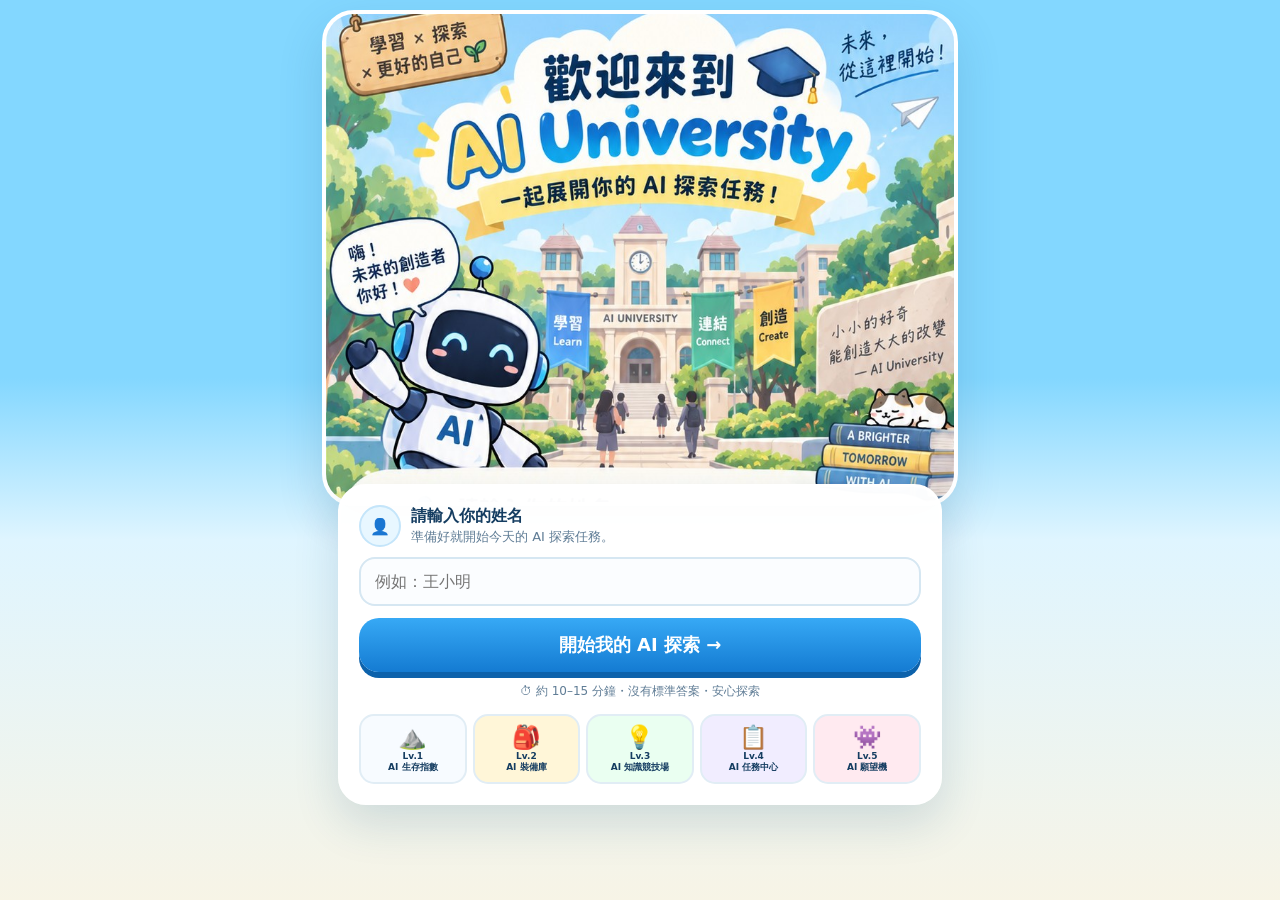
<file: index.html>
<!doctype html>
<html lang="zh-Hant">
<head>
  <meta charset="utf-8" />
  <meta name="viewport" content="width=device-width, initial-scale=1, viewport-fit=cover" />
  <meta name="theme-color" content="#69c8ff" />
  <title>歡迎來到AI University</title>
  <link rel="stylesheet" href="styles.css" />
</head>
<body class="game-body">
  <div class="sky-bg" aria-hidden="true"><i></i><i></i><i></i></div>
  <main id="app" class="game-shell"></main>
  <div id="toast" class="toast" role="status"></div>
  <div id="confetti" class="confetti" aria-hidden="true"></div>
  <script src="config.js"></script>
  <script src="game-data.js"></script>
  <script src="game.js"></script>
</body>
</html>
</file>
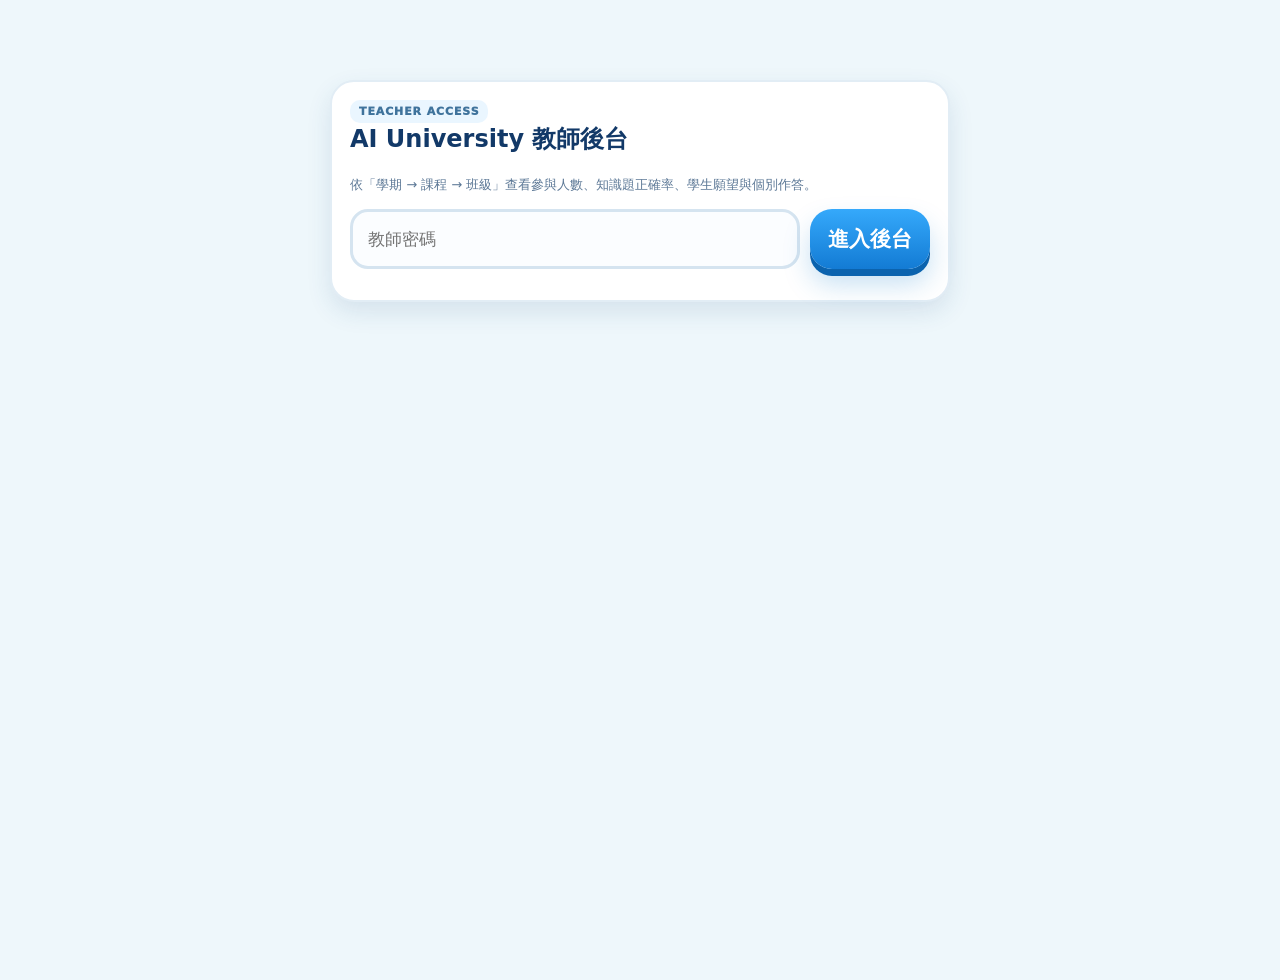
<file: teacher.html>
<!doctype html>
<html lang="zh-Hant">
<head>
  <meta charset="utf-8">
  <meta name="viewport" content="width=device-width,initial-scale=1">
  <title>AI University｜教師後台</title>
  <link rel="stylesheet" href="teacher.css">
</head>
<body class="teacher-body">
<main class="teacher-shell">
  <section id="login" class="panel teacher-login">
    <div class="q-kicker">TEACHER ACCESS</div>
    <h1>AI University 教師後台</h1>
    <p class="helper">依「學期 → 課程 → 班級」查看參與人數、知識題正確率、學生願望與個別作答。</p>
    <div class="login-row"><input id="password" class="teacher-input" type="password" placeholder="教師密碼"><button id="loginBtn" class="primary-btn" style="margin:0;width:auto">進入後台</button></div>
    <p id="demoHint" class="helper"></p>
  </section>

  <section id="dashboard" class="hidden">
    <header class="teacher-head">
      <div><div class="q-kicker">LIVE CLASS INSIGHT</div><h1>歡迎來到AI University｜班級探索結果</h1><p class="helper" id="updated">尚未更新</p></div>
      <div class="teacher-actions"><button id="refreshBtn" class="ghost-btn">立即更新</button><button id="exportBtn" class="secondary-btn">匯出目前篩選 CSV</button></div>
    </header>

    <section class="panel academic-filter-panel">
      <div class="filter-title"><div><div class="q-kicker">ACADEMIC FILTER</div><h2>學期 → 課程 → 班級</h2></div><div id="activeScope" class="scope-badge">全部資料</div></div>
      <div class="academic-filters">
        <label><span>學期</span><select id="termSelect" class="teacher-select"></select></label>
        <label><span>課程</span><select id="courseSelect" class="teacher-select"></select></label>
        <label><span>班級</span><select id="classSelect" class="teacher-select"></select></label>
      </div>
      <div class="student-link-box">
        <div><b>學生專屬連結</b><div id="studentLink" class="student-link-text">選定一個學期、課程與班級後，這裡會產生專屬網址。</div></div>
        <button id="copyLinkBtn" class="ghost-btn" disabled>複製網址</button>
      </div>
    </section>

    <div class="kpis"><div class="kpi"><span>已完成探索</span><strong id="kResponses">0</strong>人</div><div class="kpi"><span>AI 高頻使用者</span><strong id="kPower">0%</strong>幾乎每天</div><div class="kpi"><span>知識正確率</span><strong id="kAccuracy">—</strong>核心題</div><div class="kpi"><span>系統設計自評</span><strong id="kSelf">—</strong>1–5 分</div></div>
    <div class="dash-grid"><section class="panel"><h2>AI 使用頻率</h2><div id="freq"></div></section><section class="panel"><h2>常用 AI 裝備</h2><div id="tools"></div></section></div>
    <div class="dash-grid"><section class="panel"><h2>最需要加強的知識</h2><div id="weak"></div></section><section class="panel"><h2>學生最擔心什麼</h2><div id="concerns"></div></section></div>
    <section class="panel"><h2>🔮 AI 願望牆</h2><p class="helper">目前篩選範圍內，學生最想做出的 AI 系統／最想解決的問題。</p><div id="wishes"></div></section>
    <section class="panel"><h2>學生作答明細</h2><div class="detail-toolbar"><input id="filter" class="teacher-input" placeholder="搜尋姓名…"><span id="rowCount" class="helper"></span></div><div class="table-wrap"><table class="teacher-table"><thead><tr><th>班級</th><th>姓名</th><th>完成時間</th><th>AI 使用頻率</th><th>XP</th><th>知識答對</th><th></th></tr></thead><tbody id="rows"></tbody></table></div></section>
  </section>
</main>
<div id="modal" class="modal hidden"><div class="modal-card"><div class="teacher-head" style="box-shadow:none;padding:0"><h2 id="modalTitle">作答明細</h2><button id="closeModal" class="ghost-btn">關閉</button></div><div id="modalBody"></div></div></div>
<div id="toast" class="toast"></div>
<script src="config.js"></script><script src="game-data.js"></script><script src="teacher.js"></script>
</body></html>
</file>
<file: styles.css>
:root{--ink:#153d61;--muted:#607d96;--blue:#2297ea;--blue2:#1378cf;--yellow:#ffd45a;--mint:#68d6a7;--purple:#9479ea;--pink:#f27798;--line:#d9e9f4;--card:#fff;--shadow:0 18px 45px rgba(26,78,119,.16)}*{box-sizing:border-box}html{scroll-behavior:smooth}body{margin:0;font-family:"Noto Sans TC","PingFang TC","Microsoft JhengHei",system-ui,sans-serif;color:var(--ink);background:#dff4ff;min-height:100vh}.game-body{overflow-x:hidden}.sky-bg{position:fixed;inset:0;z-index:-1;background:linear-gradient(#83d7ff 0 42%,#dff5ff 60%,#f7f4e6 100%)}.game-shell{width:min(100%,660px);margin:auto;padding:10px 12px 48px}.screen{animation:in .25s ease both}@keyframes in{from{opacity:0;transform:translateY(8px)}to{opacity:1;transform:none}}.art-frame,.map-shell{position:relative;overflow:hidden;border-radius:32px;border:4px solid #fff;background:#fff;box-shadow:var(--shadow)}.art-frame img,.map-shell>img{display:block;width:100%;height:auto}.welcome-panel,.question-card,.scale-card,.boss-card,.completion-card,.panel{background:rgba(255,255,255,.98);border:3px solid #fff;border-radius:28px;box-shadow:var(--shadow)}.welcome-panel{position:relative;margin:-22px 16px 0;padding:18px}.academic-pass{display:flex;gap:11px;align-items:center;padding:11px 13px;border:2px solid #bee3f8;border-radius:18px;background:linear-gradient(135deg,#eef9ff,#fff7d9);margin-bottom:14px}.academic-pass>span{font-size:24px}.academic-pass div{display:grid;gap:2px}.academic-pass small{font-size:11px;color:var(--muted);font-weight:800}.academic-pass b{font-size:13px}.academic-pass strong{font-size:17px;color:#1178bd}.welcome-intro{display:flex;gap:10px;align-items:center;margin-bottom:10px}.avatar-dot{width:42px;height:42px;border-radius:50%;display:grid;place-items:center;background:#e8f7ff;border:2px solid #c4e5fa}.helper{font-size:13px;color:var(--muted);line-height:1.55}.name-input,.textarea,.teacher-input,.teacher-select{width:100%;font:inherit;color:var(--ink);background:#fbfdff;border:2px solid #d6e7f2;border-radius:16px;padding:13px 14px;outline:none}.name-input:focus,.textarea:focus,.teacher-input:focus,.teacher-select:focus{border-color:#55ace8;box-shadow:0 0 0 4px rgba(54,158,226,.12)}button{font-family:inherit}.primary-btn,.secondary-btn,.ghost-btn{font-weight:900;cursor:pointer}.primary-btn{width:100%;border:0;border-radius:20px;padding:15px 16px;margin-top:12px;background:linear-gradient(#37a9f5,#147bd2);color:#fff;font-size:18px;box-shadow:0 6px 0 #0d62ab}.primary-btn:active{transform:translateY(3px);box-shadow:0 3px 0 #0d62ab}.primary-btn:disabled{opacity:.45;cursor:not-allowed}.ghost-btn{border:2px solid #cce4f4;border-radius:16px;padding:10px 14px;background:#f3faff;color:#194a75}.secondary-btn{border:0;border-radius:16px;padding:11px 15px;background:var(--yellow);color:#644a00}.tiny-note{text-align:center;color:var(--muted);font-size:12px;margin-top:11px}.level-previews{display:grid;grid-template-columns:repeat(5,1fr);gap:6px;margin-top:14px}.level-preview{padding:8px 2px;border:2px solid #e1edf5;border-radius:15px;text-align:center;background:#f7fbff;font-size:9px;font-weight:900}.level-preview b{display:block;font-size:23px}.level-preview:nth-child(2){background:#fff6d8}.level-preview:nth-child(3){background:#eafff1}.level-preview:nth-child(4){background:#f1edff}.level-preview:nth-child(5){background:#ffeaf0}.real-hud{position:absolute;z-index:5;right:10px;top:10px;width:180px;display:grid;gap:6px}.hud-card{background:rgba(255,255,255,.94);border:2px solid #fff;border-radius:15px;padding:8px 10px;box-shadow:0 7px 18px rgba(20,68,103,.16)}.hud-name,.hud-xp,.mini-status{font-weight:900;font-size:12px}.hud-class{display:inline-block;margin-top:4px;padding:3px 7px;border-radius:9px;background:#edf8ff;color:#2875a8;font-size:10px;font-weight:900}.hud-divider{height:1px;background:#dceaf3;margin:5px 0}.mini-track,.progress-track{height:8px;border-radius:99px;background:#dcecf3;overflow:hidden;margin-top:5px}.mini-track i,.progress-track i{display:block;height:100%;background:#35ba72}.progress-strip{position:sticky;top:6px;z-index:20;display:flex;gap:8px;align-items:center;margin:8px 6px 11px;padding:8px 10px;border-radius:15px;background:rgba(255,255,255,.94);box-shadow:0 8px 20px rgba(23,72,114,.12);font-size:11px;font-weight:900}.progress-track{flex:1;margin:0}.map-shell{margin-top:3px}.map-hotspot{position:absolute;z-index:6;border:0;border-radius:20px;background:rgba(255,255,255,.05);cursor:pointer}.map-hotspot.current{box-shadow:0 0 0 5px rgba(255,212,90,.8);animation:pulse 1.5s infinite}.map-hotspot.locked{background:rgba(31,47,75,.13);cursor:not-allowed}.map-hotspot.locked:after{content:"🔒";position:absolute;inset:0;display:grid;place-items:center;font-size:28px}.map-hotspot.done:before{content:"✓";position:absolute;right:4px;top:4px;width:28px;height:28px;border-radius:50%;display:grid;place-items:center;background:#2eb56f;color:#fff;border:3px solid #fff}.map-hotspot.current:after{content:"目前關卡";position:absolute;left:50%;bottom:-8px;transform:translateX(-50%);white-space:nowrap;background:var(--yellow);border:2px solid #fff;border-radius:99px;padding:4px 8px;font-size:10px;font-weight:900}@keyframes pulse{50%{box-shadow:0 0 0 12px rgba(255,212,90,0)}}.map-1{left:18%;top:29%;width:37%;height:14%}.map-2{left:48%;top:39%;width:37%;height:14%}.map-3{left:15%;top:52%;width:38%;height:15%}.map-4{left:54%;top:62%;width:35%;height:14%}.map-5{left:28%;top:76%;width:45%;height:17%}.map-footer,.level-actions{display:grid;grid-template-columns:auto 1fr;gap:9px;margin:11px 4px 0}.map-footer .primary-btn,.level-actions .primary-btn{margin:0}.stage-wrap{position:relative}.stage-art{margin-bottom:-20px}.stage-caption{position:relative;z-index:6;margin:-20px 16px 0;padding:13px 15px;background:#fff;border:3px solid #fff;border-radius:24px;box-shadow:0 10px 24px rgba(31,84,129,.12);text-align:center}.stage-caption .kicker,.q-kicker{display:inline-block;padding:4px 9px;border-radius:99px;background:#e9f6ff;color:#34709e;font-size:11px;font-weight:900}.stage-caption h1{margin:4px 0;font-size:27px}.stage-caption p{margin:0;color:var(--muted);font-size:13px;font-weight:700}.question-card,.scale-card,.boss-card{padding:16px;margin-top:12px}.q-title{font-size:18px;font-weight:900;line-height:1.45;margin:8px 0 12px}.option-grid,.quiz-options{display:grid;grid-template-columns:repeat(2,minmax(0,1fr));gap:8px}.option-card,.quiz-option,.gear-card{position:relative;border:2px solid #dce9f3;border-radius:19px;background:#f8fcff;padding:12px 10px;text-align:left;color:var(--ink);cursor:pointer;transition:.15s}.option-card{min-height:108px}.option-card:nth-child(2){background:#eefcf8}.option-card:nth-child(3){background:#fff8e7}.option-card:nth-child(4){background:#fff0f5}.option-card.selected,.quiz-option.selected,.gear-card.selected{border-color:#2d99e9;box-shadow:0 0 0 4px rgba(45,153,233,.11)}.option-icon{display:block;font-size:30px;margin-bottom:6px}.option-title,.gear-name{font-weight:900;font-size:14px}.option-desc,.gear-desc{margin-top:4px;font-size:11px;color:var(--muted)}.other-wrap{margin-top:10px}.scale-title{font-size:16px;font-weight:900}.scale-prompt{margin:5px 0 12px;color:var(--muted)}.scale-buttons{display:grid;grid-template-columns:repeat(5,1fr);gap:7px}.scale-btn{aspect-ratio:1;border:2px solid #d6e6f1;border-radius:50%;background:#f7fbff;color:var(--ink);font-size:18px;font-weight:900;cursor:pointer}.scale-btn.selected{background:#2d99e9;color:#fff;border-color:#2d99e9;box-shadow:0 0 0 4px rgba(45,153,233,.12)}.scale-labels{display:flex;justify-content:space-between;margin-top:7px;font-size:11px;color:var(--muted)}.multi-grid{display:grid;grid-template-columns:repeat(2,minmax(0,1fr));gap:8px}.gear-card{min-height:94px}.gear-icon{font-size:26px;margin-bottom:4px}.equip-badge{display:none;position:absolute;right:7px;top:7px;padding:3px 6px;border-radius:99px;background:#ffd45a;font-size:9px;font-weight:900}.gear-card.selected .equip-badge{display:block}.quiz-meta{display:flex;justify-content:space-between;gap:8px;align-items:center;font-size:12px}.combo{padding:5px 8px;border-radius:99px;background:#fff1dc;color:#a55a09;font-weight:900}.quiz-option{min-height:82px}.quiz-option .letter{display:inline-grid;place-items:center;width:27px;height:27px;border-radius:50%;background:#e7f4ff;color:#286ea5;font-weight:900;margin-right:5px}.quiz-option.correct{border-color:#30b979;background:#eafff3}.quiz-option.wrong{border-color:#f17491;background:#fff0f4}.feedback{display:none;margin-top:11px;border-radius:16px;padding:12px;font-size:13px;font-weight:800;line-height:1.55}.feedback.show{display:block}.feedback.good{background:#ecfff4;border:2px solid #87d8ae}.feedback.learn{background:#fff7df;border:2px solid #f0cf70}.wish-title{text-align:center;margin:0;font-size:27px}.wish-sub{text-align:center;color:var(--muted);font-size:13px;line-height:1.55}.pills{display:flex;flex-wrap:wrap;gap:7px}.pill{border:2px solid #dce8f2;border-radius:99px;background:#f7fbff;padding:9px 13px;color:var(--ink);font-weight:900;cursor:pointer}.pill.selected{border-color:#2e99e9;background:#eaf7ff}.field-label{display:block;font-weight:900;margin-bottom:7px}.textarea{min-height:120px;resize:vertical}.char-count{text-align:right;font-size:11px;color:var(--muted);margin-top:4px}.boss-tip{display:flex;gap:8px;margin-top:11px;padding:10px;border-radius:16px;background:#fff6d9;border:2px dashed #efd17b;font-size:12px;line-height:1.5}.completion-card{position:relative;margin:-28px 14px 0;padding:17px 15px;text-align:center}.completion-card h1{margin:0;font-size:31px}.ribbon-text{display:inline-block;margin-top:6px;padding:6px 12px;border-radius:99px;background:var(--yellow);font-weight:900}.completion-context{display:inline-flex;margin:-4px auto 10px;padding:6px 10px;border-radius:10px;background:#eef9ff;color:#35739e;font-size:11px;font-weight:800}.completion-levels{display:grid;grid-template-columns:repeat(5,1fr);gap:5px;margin:12px 0}.completion-level{padding:7px 2px;border:2px solid #e0ebf3;border-radius:14px;background:#f5f9fc;font-size:9px;font-weight:900}.completion-level span{display:block;font-size:20px}.summary-grid{display:grid;grid-template-columns:repeat(3,1fr);gap:7px}.summary-stat{padding:9px 4px;border:2px solid #e0ebf3;border-radius:16px;background:#f5f9fc;font-size:10px;font-weight:800}.summary-stat b{display:block;font-size:19px}.completion-actions{display:grid;grid-template-columns:1fr 1.25fr;gap:8px;margin-top:11px}.completion-actions .primary-btn{margin:0}.toast{position:fixed;z-index:1000;left:50%;bottom:24px;transform:translate(-50%,20px);max-width:calc(100vw - 30px);padding:10px 14px;border-radius:15px;background:#153d61;color:#fff;font-size:13px;font-weight:800;opacity:0;transition:.2s;pointer-events:none}.toast.show{opacity:1;transform:translate(-50%,0)}.confetti{position:fixed;inset:0;z-index:999;pointer-events:none;overflow:hidden}.confetti span{position:absolute;top:-20px;width:10px;height:18px;border-radius:3px;animation:fall 2.4s ease-in forwards}@keyframes fall{to{transform:translateY(110vh) rotate(600deg);opacity:.2}}.teacher-body{background:#eef7fb}.teacher-shell{width:min(1180px,calc(100% - 28px));margin:28px auto 60px}.panel{padding:18px;margin-top:14px}.teacher-login{max-width:620px;margin:70px auto}.login-row{display:flex;gap:10px}.login-row .teacher-input{flex:1}.teacher-head{display:flex;justify-content:space-between;gap:15px;align-items:flex-start;background:#fff;border:2px solid #e2edf5;border-radius:22px;padding:17px;box-shadow:0 10px 24px rgba(31,84,129,.12)}.teacher-head h1{margin:3px 0}.teacher-actions{display:flex;gap:8px}.academic-filter-panel{background:linear-gradient(135deg,#fff,#f4fbff)}.filter-title{display:flex;justify-content:space-between;gap:10px}.filter-title h2{margin:3px 0}.scope-badge{padding:7px 11px;border-radius:99px;background:#e9f7ff;border:2px solid #bee3f8;color:#1f6f9f;font-size:11px;font-weight:900}.academic-filters{display:grid;grid-template-columns:1fr 1.4fr 1fr;gap:10px;margin-top:13px}.academic-filters label{display:grid;gap:5px;font-size:12px;color:var(--muted);font-weight:800}.student-link-box{display:flex;justify-content:space-between;gap:12px;align-items:center;margin-top:12px;padding:11px;border:2px dashed #cfe4f2;border-radius:16px;background:#fbfdff}.student-link-text{font-size:11px;color:var(--muted);word-break:break-all}.kpis{display:grid;grid-template-columns:repeat(4,1fr);gap:11px;margin-top:13px}.kpi{padding:15px;border:2px solid #e2edf5;border-radius:20px;background:#fff;box-shadow:0 10px 24px rgba(31,84,129,.1)}.kpi span{display:block;font-size:12px;color:var(--muted)}.kpi strong{display:block;font-size:30px;color:#1d5e8d}.dash-grid{display:grid;grid-template-columns:1fr 1fr;gap:11px}.chart-row{margin:11px 0}.chart-top{display:flex;justify-content:space-between;gap:12px;font-size:12px}.chart-bar{height:9px;border-radius:99px;background:#e7f0f6;overflow:hidden;margin-top:4px}.chart-bar i{display:block;height:100%;background:#2b97e6}.wish-card{margin-top:8px;padding:10px 11px;border:2px solid #e0edf5;border-radius:15px;background:#f7fbfe}.wish-meta{font-size:10px;color:#7290a7;font-weight:800}.detail-toolbar{display:flex;gap:10px;align-items:center}.detail-toolbar .teacher-input{flex:1}.table-wrap{overflow:auto}.teacher-table{width:100%;min-width:720px;border-collapse:collapse}.teacher-table th,.teacher-table td{padding:10px 8px;border-bottom:1px solid #e4edf4;text-align:left;font-size:12px}.hidden{display:none!important}.modal{position:fixed;z-index:1200;inset:0;display:grid;place-items:center;padding:20px;background:rgba(15,38,58,.5)}.modal-card{width:min(840px,100%);max-height:88vh;overflow:auto;padding:18px;border-radius:22px;background:#fff}.answer-row{padding:9px 0;border-bottom:1px solid #e5edf4}.answer-row b{display:block;margin-bottom:3px}@media(max-width:760px){.academic-filters,.kpis,.dash-grid{grid-template-columns:1fr}.filter-title,.student-link-box,.teacher-head,.login-row{flex-direction:column}.teacher-actions{width:100%}.teacher-shell{margin-top:14px}}@media(max-width:520px){.game-shell{padding:7px 7px 34px}.art-frame,.map-shell{border-radius:27px;border-width:3px}.welcome-panel{margin:-17px 9px 0;padding:15px 13px}.real-hud{right:6px;top:6px;width:150px}.hud-card{padding:6px 8px}.stage-caption{margin:-18px 11px 0}.stage-caption h1{font-size:24px}.question-card,.scale-card,.boss-card{padding:14px 12px;border-radius:22px}.q-title{font-size:16px}.option-grid,.quiz-options,.multi-grid{gap:6px}.option-card{min-height:100px;padding:10px 8px}.quiz-option{min-height:78px;padding:9px}.level-previews{gap:4px}.completion-actions{grid-template-columns:1fr}}
</file>
<file: teacher.css>
:root{
  --ink:#123968;--ink-2:#476b91;--blue:#228fe8;--blue-dark:#136bb7;--sky:#8bd9ff;
  --cream:#fffaf0;--yellow:#ffd45a;--yellow-dark:#d99b18;--mint:#6fd9aa;--green:#30b774;
  --purple:#9579eb;--pink:#f46f94;--line:#d8e9f5;--white:#fff;
  --shadow:0 18px 44px rgba(24,72,116,.18);--shadow-soft:0 10px 24px rgba(31,84,129,.12);
}
*{box-sizing:border-box}html{scroll-behavior:smooth}body{margin:0;font-family:ui-rounded,"Noto Sans TC","PingFang TC","Microsoft JhengHei",system-ui,sans-serif;color:var(--ink);min-height:100vh;background:#dff4ff}.game-body{overflow-x:hidden}.sky-bg{position:fixed;inset:0;z-index:-2;background:#dff4ff;overflow:hidden}.sky-bg:before{content:"";position:absolute;inset:0;background:radial-gradient(circle at 12% 16%,rgba(255,255,255,.88) 0 5%,transparent 6%),radial-gradient(circle at 83% 8%,rgba(255,255,255,.78) 0 4%,transparent 5%),linear-gradient(180deg,#83d6ff 0 34%,#ccefff 35% 67%,#f9f6e9 68% 100%)}.sky-bg:after{content:"";position:absolute;left:-8%;right:-8%;bottom:-44px;height:220px;background:radial-gradient(ellipse at 12% 78%,#5db755 0 19%,transparent 20%),radial-gradient(ellipse at 33% 72%,#74c963 0 23%,transparent 24%),radial-gradient(ellipse at 57% 82%,#52ab50 0 25%,transparent 26%),radial-gradient(ellipse at 82% 72%,#7bca67 0 22%,transparent 23%)}.sky-bg i{display:none}
.game-shell{width:min(100%,650px);min-height:100vh;margin:0 auto;padding:10px 12px 44px}.screen{animation:screenIn .32s cubic-bezier(.2,.75,.2,1) both}@keyframes screenIn{from{opacity:0;transform:translateY(10px)}to{opacity:1;transform:none}}
.art-frame{position:relative;overflow:hidden;border-radius:34px;background:#fff;border:4px solid rgba(255,255,255,.96);box-shadow:var(--shadow);isolation:isolate}.art-frame>img{display:block;width:100%;height:auto}.art-frame:after{content:"";position:absolute;inset:0;pointer-events:none;border-radius:30px;box-shadow:inset 0 0 0 1px rgba(18,57,104,.08)}.welcome-art{margin-top:4px}.stage-art{margin-bottom:-22px}.boss-art{margin-bottom:-28px}.completion-art{margin-bottom:-30px}
.real-hud{position:absolute;z-index:4;right:12px;top:12px;display:grid;gap:7px;width:186px}.hud-card{background:rgba(255,255,255,.96);border:2px solid rgba(255,255,255,.98);border-radius:16px;padding:8px 10px;box-shadow:0 8px 18px rgba(18,57,104,.17);backdrop-filter:blur(8px);font-weight:1000}.hud-line{display:flex;align-items:center;justify-content:flex-start;gap:8px;font-size:13px}.hud-divider{height:1px;background:#dceaf3;margin:6px 0}.player-card{min-height:78px}.progress-card{min-height:62px}.hud-name{font-size:14px}.hud-xp{color:#244f7c;font-size:15px}.mini-track{height:8px;border-radius:999px;background:#d7eee2;margin-top:6px;overflow:hidden}.mini-track i{display:block;height:100%;background:#35bd70;border-radius:inherit;transition:width .3s ease}.mini-status{font-size:12px;color:#315a80}
.welcome-panel{position:relative;z-index:5;margin:-22px 16px 0;padding:20px 18px 18px;background:#fffdf7;border:4px solid #fff;border-radius:30px;box-shadow:var(--shadow)}.welcome-panel:before,.panel-title:before{content:"";position:absolute;width:44px;height:7px;border-radius:8px;background:#ffd45a;transform:rotate(-8deg);left:18px;top:-11px}.welcome-intro{display:flex;align-items:center;gap:11px;margin-bottom:12px}.welcome-intro .avatar-dot{width:42px;height:42px;border-radius:50%;display:grid;place-items:center;background:#e7f6ff;border:2px solid #b8def7;font-size:22px}.welcome-intro b{font-size:19px}.field-label{display:block;font-size:17px;font-weight:1000;margin-bottom:8px}.name-input,.textarea,.teacher-input{width:100%;font:inherit;font-size:17px;color:var(--ink);background:#fbfdff;border:3px solid #d5e4f0;border-radius:18px;padding:14px 15px;outline:none;transition:.18s}.name-input:focus,.textarea:focus,.teacher-input:focus{border-color:#2c98eb;box-shadow:0 0 0 4px rgba(44,152,235,.13)}.primary-btn,.secondary-btn,.ghost-btn,.map-hotspot{font:inherit;font-weight:1000;cursor:pointer}.primary-btn{width:100%;border:0;border-radius:22px;padding:16px 18px;margin-top:13px;background:linear-gradient(180deg,#35a9fb,#137bd4);color:#fff;font-size:21px;box-shadow:0 7px 0 #0b63ae,0 15px 27px rgba(27,132,208,.25);transition:.16s}.primary-btn:hover{transform:translateY(-2px)}.primary-btn:active{transform:translateY(4px);box-shadow:0 3px 0 #0b63ae}.primary-btn:disabled{opacity:.5;cursor:not-allowed;transform:none}.secondary-btn{border:0;border-radius:17px;padding:11px 15px;background:#ffd45a;color:#634900;box-shadow:0 4px 0 #d6a72b}.ghost-btn{border:2px solid #c9e2f4;border-radius:17px;padding:10px 14px;background:#f1f9ff;color:#194a75}.helper{color:#5c7896;font-size:13px;line-height:1.6}.tiny-note{text-align:center;color:#557697;font-size:12px;margin:12px 0 0}.level-previews{display:grid;grid-template-columns:repeat(5,1fr);gap:7px;margin-top:15px}.level-preview{min-width:0;border:2px solid #e1edf6;border-radius:17px;padding:9px 3px 8px;text-align:center;font-size:10px;font-weight:1000;background:#fff;box-shadow:0 5px 12px rgba(35,84,125,.07)}.level-preview b{display:block;font-size:26px;line-height:1.1}.level-preview span{font-size:10px;color:#547695}.level-preview:nth-child(1){background:#eaf7ff}.level-preview:nth-child(2){background:#fff6d8}.level-preview:nth-child(3){background:#eafff2}.level-preview:nth-child(4){background:#f2edff}.level-preview:nth-child(5){background:#ffeaf0}
.progress-strip{position:sticky;top:6px;z-index:20;display:flex;align-items:center;gap:9px;margin:8px 7px 10px;padding:8px 10px;border-radius:16px;background:rgba(255,255,255,.94);box-shadow:0 8px 20px rgba(23,72,114,.13);border:2px solid rgba(255,255,255,.98);font-size:12px;font-weight:1000;backdrop-filter:blur(9px)}.progress-track{flex:1;height:9px;background:#d8ebf4;border-radius:99px;overflow:hidden}.progress-track i{display:block;height:100%;background:#39bc72;border-radius:inherit;transition:width .3s ease}
.map-shell{position:relative;border-radius:34px;overflow:hidden;border:4px solid white;box-shadow:var(--shadow);background:#fff}.map-shell>img{display:block;width:100%;height:auto}.map-hud{position:absolute;right:3%;top:2%;z-index:4}.map-hotspot{position:absolute;z-index:5;border:0;border-radius:22px;background:rgba(255,255,255,.04);outline:0;transition:.2s}.map-hotspot:hover,.map-hotspot:focus-visible{background:rgba(255,255,255,.18);box-shadow:0 0 0 4px rgba(255,255,255,.85),0 0 0 8px rgba(42,151,232,.3)}.map-hotspot.current{animation:pulseMap 1.5s infinite}.map-hotspot.current:after{content:"目前關卡";position:absolute;left:50%;bottom:-10px;transform:translateX(-50%);white-space:nowrap;background:#ffd45a;color:#674500;border:2px solid #fff;border-radius:99px;padding:5px 9px;font-size:11px;box-shadow:0 5px 13px rgba(75,55,0,.18)}.map-hotspot.locked{cursor:not-allowed;background:rgba(44,55,87,.11)}.map-hotspot.locked:after{content:"🔒";position:absolute;inset:0;display:grid;place-items:center;font-size:28px;background:rgba(34,43,67,.12);border-radius:inherit}.map-hotspot.done:before{content:"✓";position:absolute;right:3px;top:3px;width:29px;height:29px;border-radius:50%;display:grid;place-items:center;background:#29b66d;color:#fff;border:3px solid #fff;box-shadow:0 5px 12px rgba(0,87,48,.18)}@keyframes pulseMap{0%,100%{box-shadow:0 0 0 0 rgba(255,212,90,.7)}50%{box-shadow:0 0 0 12px rgba(255,212,90,0)}}.map-1{left:18%;top:29%;width:37%;height:14%}.map-2{left:48%;top:39%;width:37%;height:14%}.map-3{left:15%;top:52%;width:38%;height:15%}.map-4{left:54%;top:62%;width:35%;height:14%}.map-5{left:28%;top:76%;width:45%;height:17%}.map-footer{display:flex;gap:9px;margin-top:11px}.map-footer .ghost-btn{flex:0 0 auto}.map-footer .primary-btn{margin:0;flex:1;font-size:17px;padding:12px 14px}
.stage-wrap{position:relative}.stage-caption{position:relative;z-index:6;margin:-22px 18px 0;background:#fff;border:4px solid #fff;border-radius:26px;padding:13px 15px;box-shadow:var(--shadow-soft);text-align:center}.stage-caption .kicker{display:inline-block;padding:4px 11px;border-radius:99px;background:#eaf5ff;font-size:12px;font-weight:1000;color:#34709e}.stage-caption h1{font-size:28px;line-height:1.12;margin:4px 0 5px}.stage-caption p{margin:0;font-size:13px;color:#567696;font-weight:800}.accent-blue .kicker{background:#e7f5ff;color:#117bc9}.accent-yellow .kicker{background:#fff4cc;color:#9a6810}.accent-green .kicker{background:#e9fff2;color:#168353}.accent-purple .kicker{background:#f2ecff;color:#6548bd}.accent-pink .kicker{background:#ffe9ef;color:#bb3659}
.question-card,.scale-card,.boss-card{position:relative;background:rgba(255,255,255,.97);border:3px solid #fff;border-radius:28px;padding:17px 16px;margin-top:13px;box-shadow:var(--shadow-soft)}.question-card:before,.scale-card:before{content:"";position:absolute;left:18px;right:18px;top:0;height:4px;border-radius:0 0 10px 10px;background:#dceef9}.q-kicker{display:inline-flex;align-items:center;gap:5px;padding:5px 9px;border-radius:10px;background:#eaf6ff;color:#39729e;font-size:11px;font-weight:1000;letter-spacing:.04em}.q-title{font-size:18px;font-weight:1000;line-height:1.45;margin:8px 0 13px}.option-grid{display:grid;grid-template-columns:repeat(2,minmax(0,1fr));gap:9px}.option-card{position:relative;min-height:112px;border:3px solid #dce9f3;border-radius:20px;background:#f9fcff;padding:13px 11px 12px;text-align:left;color:var(--ink);font:inherit;cursor:pointer;transition:.16s;overflow:hidden}.option-card:nth-child(4n+1){background:#f1f8ff}.option-card:nth-child(4n+2){background:#effcf9}.option-card:nth-child(4n+3){background:#fff8e7}.option-card:nth-child(4n+4){background:#fff0f5}.option-card:hover{transform:translateY(-2px);border-color:#81c8f4}.option-card.selected{border-color:#2b99eb;box-shadow:0 0 0 4px rgba(43,153,235,.12),inset 0 0 0 1px #fff;background:#eaf7ff}.option-icon{display:block;font-size:31px;margin-bottom:6px}.option-title{display:block;padding-right:18px;font-size:15px;font-weight:1000;line-height:1.32}.option-desc{margin-top:4px;color:#647e97;font-size:12px;font-weight:800}.check-dot{position:absolute;right:9px;top:9px;width:23px;height:23px;border:3px solid #bdcfe0;border-radius:50%;background:#fff}.option-card.selected .check-dot{border-color:#2b99eb;background:#2b99eb;box-shadow:inset 0 0 0 5px #fff}.multi-grid{display:grid;grid-template-columns:repeat(2,minmax(0,1fr));gap:9px}.gear-card{position:relative;min-height:100px;padding:13px;border:3px solid #dbe8f2;border-radius:20px;background:#fbfdff;cursor:pointer;transition:.16s;overflow:hidden}.gear-card:nth-child(6n+1){background:#ecfbf8}.gear-card:nth-child(6n+2){background:#f5efff}.gear-card:nth-child(6n+3){background:#fff7e9}.gear-card:nth-child(6n+4){background:#eef8ff}.gear-card:nth-child(6n+5){background:#ecfbff}.gear-card:nth-child(6n+6){background:#fff0f5}.gear-card:hover{transform:translateY(-2px)}.gear-card.selected{border-color:#27bb87;box-shadow:0 0 0 4px rgba(39,187,135,.11),0 7px 15px rgba(26,134,99,.10)}.gear-icon{font-size:30px}.gear-name{font-size:16px;font-weight:1000;margin-top:4px;padding-right:45px}.gear-desc{font-size:12px;color:#647e98;margin-top:2px}.equip-badge{display:none;position:absolute;right:7px;bottom:7px;border:2px solid #e5b330;border-radius:10px;background:#ffe372;color:#765300;padding:3px 6px;font-size:10px;font-weight:1000;transform:rotate(-3deg)}.gear-card.selected .equip-badge{display:block}.other-wrap{margin-top:10px}.scale-card{background:#f8fcff}.scale-title{font-size:16px;font-weight:1000}.scale-prompt{font-size:13px;color:#5b7896;margin:4px 0 11px}.scale-buttons{display:grid;grid-template-columns:repeat(5,1fr);gap:7px}.scale-btn{border:2px solid #d3e2ee;border-radius:15px;background:#fff;color:#315574;padding:11px 0;font:inherit;font-weight:1000;cursor:pointer;transition:.15s}.scale-btn.selected{border-color:#2b99ea;background:#2b99ea;color:#fff;box-shadow:0 5px 0 #1575bd}.scale-labels{display:flex;justify-content:space-between;color:#71879d;font-size:11px;font-weight:800;margin-top:7px}
.quiz-meta{display:flex;align-items:center;justify-content:space-between;gap:8px;border-bottom:2px dashed #dcecf6;padding-bottom:10px;margin-bottom:12px;font-size:12px}.combo{display:inline-flex;align-items:center;background:#fff2cf;border:2px solid #ffbe48;color:#b45c11;border-radius:99px;padding:5px 9px;font-weight:1000}.quiz-options{display:grid;grid-template-columns:1fr 1fr;gap:9px}.quiz-option{min-height:92px;border:3px solid #d9e6f0;border-radius:18px;background:#fbfdff;color:var(--ink);padding:12px;text-align:left;font:inherit;cursor:pointer;transition:.15s}.quiz-option:hover:not(:disabled){transform:translateY(-2px);border-color:#83caf5}.quiz-option .letter{display:inline-grid;place-items:center;width:29px;height:29px;border-radius:50%;background:#e7f4ff;color:#286ea5;font-weight:1000;margin-right:5px}.quiz-option b{font-size:14px;line-height:1.35}.quiz-option.selected{border-color:#2a9aec;background:#edf8ff}.quiz-option.correct{border-color:#30b979;background:#eafff3;box-shadow:0 0 0 4px rgba(48,185,121,.10)}.quiz-option.correct .letter{background:#30b979;color:#fff}.quiz-option.wrong{border-color:#f17491;background:#fff0f4}.feedback{display:none;margin-top:12px;border-radius:18px;padding:13px;font-size:13px;font-weight:900;line-height:1.55}.feedback.show{display:block}.feedback.good{background:#ecfff4;border:2px solid #87d8ae}.feedback.learn{background:#fff7df;border:2px solid #f0cf70}.level-actions{display:grid;grid-template-columns:auto 1fr;gap:9px;align-items:end;margin:12px 4px 3px}.level-actions .primary-btn{margin:0;font-size:17px;padding:13px 14px}.level-actions .ghost-btn{height:48px}
.boss-card{margin-top:0;padding:18px 16px 16px;border-color:#fff}.wish-title{text-align:center;margin:0 0 5px;font-size:28px}.wish-sub{text-align:center;font-size:14px;color:#5c7794;font-weight:800;line-height:1.55;margin:0 0 15px}.pills{display:flex;flex-wrap:wrap;gap:8px}.pill{border:3px solid #dce8f2;border-radius:999px;background:#f7fbff;color:#214d75;padding:10px 14px;font:inherit;font-size:14px;font-weight:1000;cursor:pointer;transition:.15s}.pill:nth-child(4n+1){background:#eaf7ff}.pill:nth-child(4n+2){background:#eafff4}.pill:nth-child(4n+3){background:#fff7df}.pill:nth-child(4n+4){background:#f3edff}.pill.selected{border-color:#2e99e9;box-shadow:0 0 0 4px rgba(46,153,233,.10);transform:translateY(-1px)}.textarea{min-height:124px;resize:vertical;line-height:1.5}.char-count{text-align:right;color:#72879d;font-size:12px;margin-top:5px}.boss-tip{display:flex;gap:8px;align-items:flex-start;margin-top:12px;padding:11px 12px;border-radius:17px;background:#fff6d9;border:2px dashed #efd17b;font-size:12px;line-height:1.55;color:#5e5d56}.boss-tip b{color:#174b77}
.completion-card{position:relative;z-index:6;margin:-30px 14px 0;background:#fffdf8;border:4px solid #fff;border-radius:30px;padding:18px 16px 19px;box-shadow:var(--shadow);text-align:center}.completion-card h1{font-size:32px;margin:0 0 5px}.completion-card .ribbon-text{display:inline-block;background:#ffd85f;border-radius:99px;padding:7px 13px;font-weight:1000;color:#5d4708}.summary-grid{display:grid;grid-template-columns:repeat(3,1fr);gap:8px;margin:15px 0}.summary-stat{background:#f4f9fd;border:2px solid #dfebf4;border-radius:18px;padding:10px 5px;font-size:11px;font-weight:900}.summary-stat b{display:block;font-size:20px;margin:3px 0;color:#24587f}.completion-levels{display:grid;grid-template-columns:repeat(5,1fr);gap:6px;margin:13px 0 4px}.completion-level{border-radius:15px;padding:8px 2px;background:#f3f8fc;border:2px solid #e0ebf3;font-size:10px;font-weight:1000}.completion-level span{display:block;font-size:21px}.completion-actions{display:grid;grid-template-columns:1fr 1.2fr;gap:9px;margin-top:12px}.completion-actions .primary-btn{margin:0;font-size:16px;padding:13px 10px}.completion-actions .ghost-btn{background:#fff4c9;border-color:#f0ca4f;color:#725509}
.toast{position:fixed;z-index:1000;left:50%;bottom:24px;transform:translate(-50%,20px);max-width:calc(100vw - 30px);background:#153d61;color:#fff;border:2px solid rgba(255,255,255,.3);border-radius:16px;padding:10px 14px;font-weight:900;font-size:13px;box-shadow:0 12px 28px rgba(0,0,0,.2);opacity:0;pointer-events:none;transition:.2s}.toast.show{opacity:1;transform:translate(-50%,0)}.confetti{position:fixed;inset:0;pointer-events:none;z-index:999;overflow:hidden}.confetti span{position:absolute;top:-15px;width:10px;height:18px;border-radius:3px;animation:fall 2.4s ease-in forwards}@keyframes fall{to{transform:translateY(110vh) rotate(600deg);opacity:.2}}
/* Teacher dashboard */
.teacher-body{background:#eef7fb;color:var(--ink)}.teacher-shell{width:min(1180px,calc(100% - 28px));margin:30px auto 60px}.panel{background:#fff;border:2px solid #e2edf5;border-radius:24px;padding:18px;box-shadow:var(--shadow-soft);margin-top:14px}.panel h1,.panel h2,.panel h3{margin-top:0}.teacher-login{max-width:620px;margin:80px auto}.login-row{display:flex;gap:10px}.login-row .teacher-input{flex:1}.teacher-head{display:flex;align-items:flex-start;justify-content:space-between;gap:16px;background:#fff;border:2px solid #e2edf5;border-radius:24px;padding:18px;box-shadow:var(--shadow-soft)}.teacher-head h1{margin:3px 0 0}.teacher-actions{display:flex;gap:9px}.kpis{display:grid;grid-template-columns:repeat(4,1fr);gap:12px;margin-top:14px}.kpi{background:#fff;border:2px solid #e2edf5;border-radius:22px;padding:16px;box-shadow:var(--shadow-soft)}.kpi span{display:block;font-size:13px;color:#627d96}.kpi strong{display:block;font-size:31px;margin:4px 0;color:#1b5d8c}.dash-grid{display:grid;grid-template-columns:1fr 1fr;gap:12px}.chart-row{margin:12px 0}.chart-top{display:flex;justify-content:space-between;gap:14px;font-size:13px}.chart-bar{height:10px;background:#e7f0f6;border-radius:99px;overflow:hidden;margin-top:5px}.chart-bar i{display:block;height:100%;background:#2b97e6;border-radius:99px}.wish-card{background:#f7fbfe;border:2px solid #e0edf5;border-radius:16px;padding:11px 12px;margin-top:9px}.table-wrap{overflow:auto}.teacher-table{width:100%;border-collapse:collapse;min-width:720px}.teacher-table th,.teacher-table td{padding:11px 8px;border-bottom:1px solid #e4edf4;text-align:left;font-size:13px}.hidden{display:none!important}.modal{position:fixed;z-index:1200;inset:0;background:rgba(15,38,58,.5);display:grid;place-items:center;padding:20px}.modal-card{width:min(840px,100%);max-height:88vh;overflow:auto;background:#fff;border-radius:24px;padding:18px;box-shadow:0 24px 60px rgba(0,0,0,.25)}.answer-row{padding:10px 0;border-bottom:1px solid #e5edf4}.answer-row b{display:block;margin-bottom:3px}.q-kicker{font-size:11px;font-weight:1000;color:#3f739c;letter-spacing:.08em}
@media(max-width:520px){.game-shell{padding:7px 7px 32px}.art-frame,.map-shell{border-radius:28px;border-width:3px}.welcome-panel{margin:-17px 10px 0;padding:18px 14px}.real-hud{right:7px;top:7px;width:155px;gap:5px}.hud-card{padding:6px 8px;border-radius:13px}.hud-name{font-size:12px}.hud-xp{font-size:13px}.hud-line{font-size:11px}.stage-caption{margin:-19px 12px 0}.stage-caption h1{font-size:25px}.question-card,.scale-card{border-radius:23px;padding:15px 13px}.q-title{font-size:17px}.option-grid,.quiz-options{gap:7px}.option-card{padding:11px 9px;min-height:104px}.option-title{font-size:14px}.multi-grid{gap:7px}.gear-card{padding:11px;min-height:96px}.gear-name{font-size:14px}.quiz-option{padding:10px;min-height:88px}.quiz-option b{font-size:13px}.level-previews{gap:5px}.level-preview{font-size:9px}.map-footer{margin-left:3px;margin-right:3px}.completion-actions{grid-template-columns:1fr}.completion-levels{gap:4px}.completion-level{font-size:8px}.completion-level span{font-size:18px}.login-row,.teacher-head{flex-direction:column}.teacher-actions{width:100%}.kpis,.dash-grid{grid-template-columns:1fr}.teacher-shell{margin-top:14px}}


/* Academic hierarchy v2 */
.academic-pass{display:flex;align-items:center;gap:11px;margin:0 0 14px;padding:11px 13px;border:2px solid #bfe5fb;border-radius:18px;background:linear-gradient(135deg,#eef9ff,#fff9e6);box-shadow:0 7px 16px rgba(36,109,159,.08)}
.academic-pass>span{display:grid;place-items:center;width:42px;height:42px;border-radius:14px;background:#fff;font-size:22px;box-shadow:0 4px 10px rgba(35,91,132,.10)}
.academic-pass div{min-width:0;display:grid;gap:1px}.academic-pass small{color:#6b8398;font-weight:900;font-size:11px}.academic-pass b{color:#174e79;font-size:13px;white-space:nowrap;overflow:hidden;text-overflow:ellipsis}.academic-pass strong{color:#1175bd;font-size:16px}
.hud-class{display:inline-flex;margin-top:4px;padding:3px 7px;border-radius:9px;background:#edf8ff;color:#2673a8;font-size:11px;font-weight:1000}
.completion-context{display:inline-flex;max-width:100%;padding:7px 10px;border-radius:12px;background:#eef9ff;color:#35739e;font-size:12px;font-weight:900;margin:-5px auto 11px}
.academic-filter-panel{background:linear-gradient(135deg,#fff,#f5fbff)}.filter-title{display:flex;align-items:flex-start;justify-content:space-between;gap:12px}.filter-title h2{margin:4px 0 0}.scope-badge{max-width:58%;padding:8px 12px;border-radius:999px;background:#e9f7ff;border:2px solid #bee3f8;color:#1f6f9f;font-size:12px;font-weight:1000;text-align:right}
.academic-filters{display:grid;grid-template-columns:1fr 1.4fr 1fr;gap:10px;margin-top:14px}.academic-filters label{display:grid;gap:5px;color:#607e98;font-size:12px;font-weight:900}.teacher-select{width:100%;min-height:45px;border:2px solid #d8e8f3;border-radius:14px;background:#fff;color:#244d6e;padding:9px 11px;font:inherit;font-weight:900;outline:none}.teacher-select:focus{border-color:#65bceb;box-shadow:0 0 0 4px rgba(50,155,222,.10)}
.student-link-box{display:flex;align-items:center;justify-content:space-between;gap:12px;margin-top:13px;padding:11px 12px;border:2px dashed #cfe4f2;border-radius:17px;background:#fbfdff}.student-link-box>div{min-width:0}.student-link-text{margin-top:3px;color:#647f96;font-size:12px;word-break:break-all}.student-link-box .ghost-btn{flex:0 0 auto}.student-link-box .ghost-btn:disabled{opacity:.45;cursor:not-allowed}
.detail-toolbar{display:flex;align-items:center;gap:12px;margin:10px 0}.detail-toolbar .teacher-input{flex:1}.wish-meta{margin-bottom:3px;color:#7290a7;font-size:11px;font-weight:900}
@media(max-width:760px){.academic-filters{grid-template-columns:1fr}.filter-title,.student-link-box{align-items:stretch;flex-direction:column}.scope-badge{max-width:none;text-align:left}.student-link-box .ghost-btn{width:100%}}
</file>
